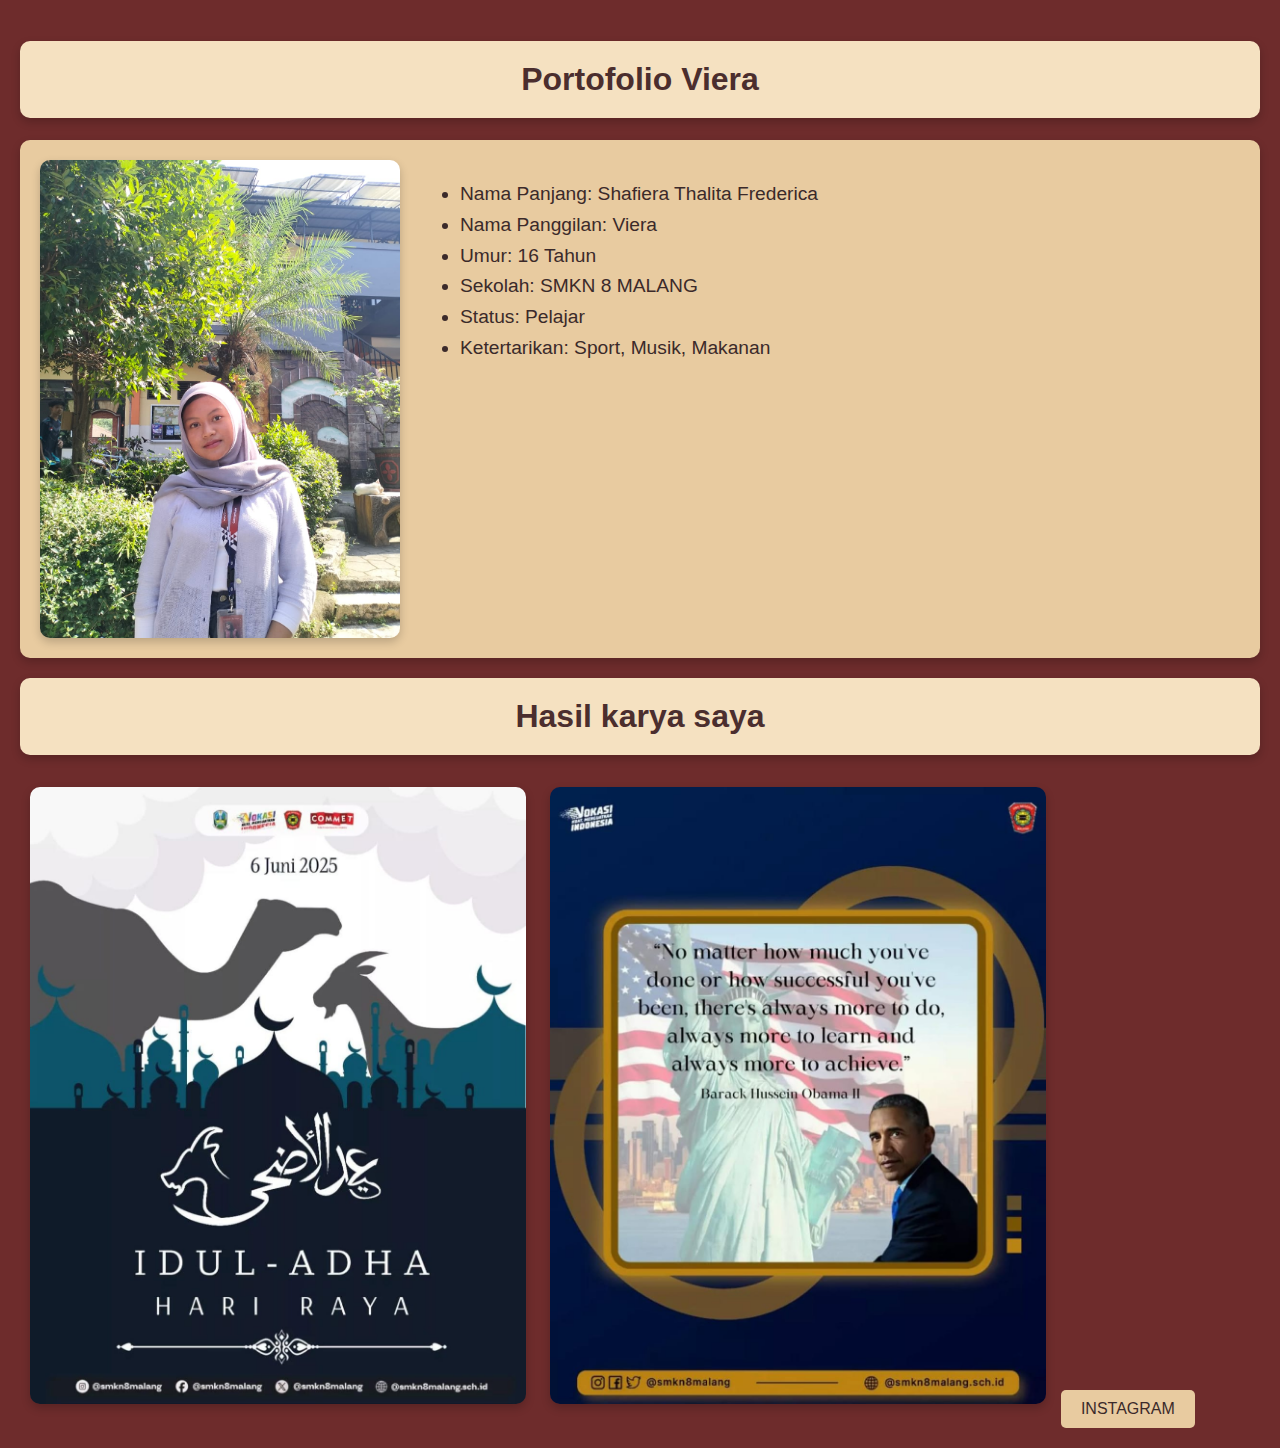
<file: index.html>
<!DOCTYPE html>
<html lang="en">
<head>
    <meta charset="UTF-8">
    <meta name="viewport" content="width=device-width, initial-scale=1.0">
    <title>PortofolioViera</title>
    <link rel="stylesheet" href="port.css">
    
</head>
<body>
    <h1>Portofolio Viera</h1>

    <div class="awal">
        <img src="foto diri.jpg" alt="" class="ga">
<ul>
<li>Nama Panjang: Shafiera Thalita Frederica</li> 
<li>Nama Panggilan: Viera</li> 
<li>Umur: 16 Tahun</li> 
<li>Sekolah: SMKN 8 MALANG</li> 
<li>Status: Pelajar</li>
<li>Ketertarikan: Sport, Musik, Makanan</li>
</ul>
</div>

<h1 class="karya">Hasil karya saya</h1>
<img src="karya1.jpg" alt="" class="pict1">
<img src="karya2.jpg" alt="" class="pict2">
<a class="ig" href= https://www.instagram.com/vieraltca?igshMTB3Ymc2dWhwaDU2cw>INSTAGRAM</a>
</body>
</html>
</file>
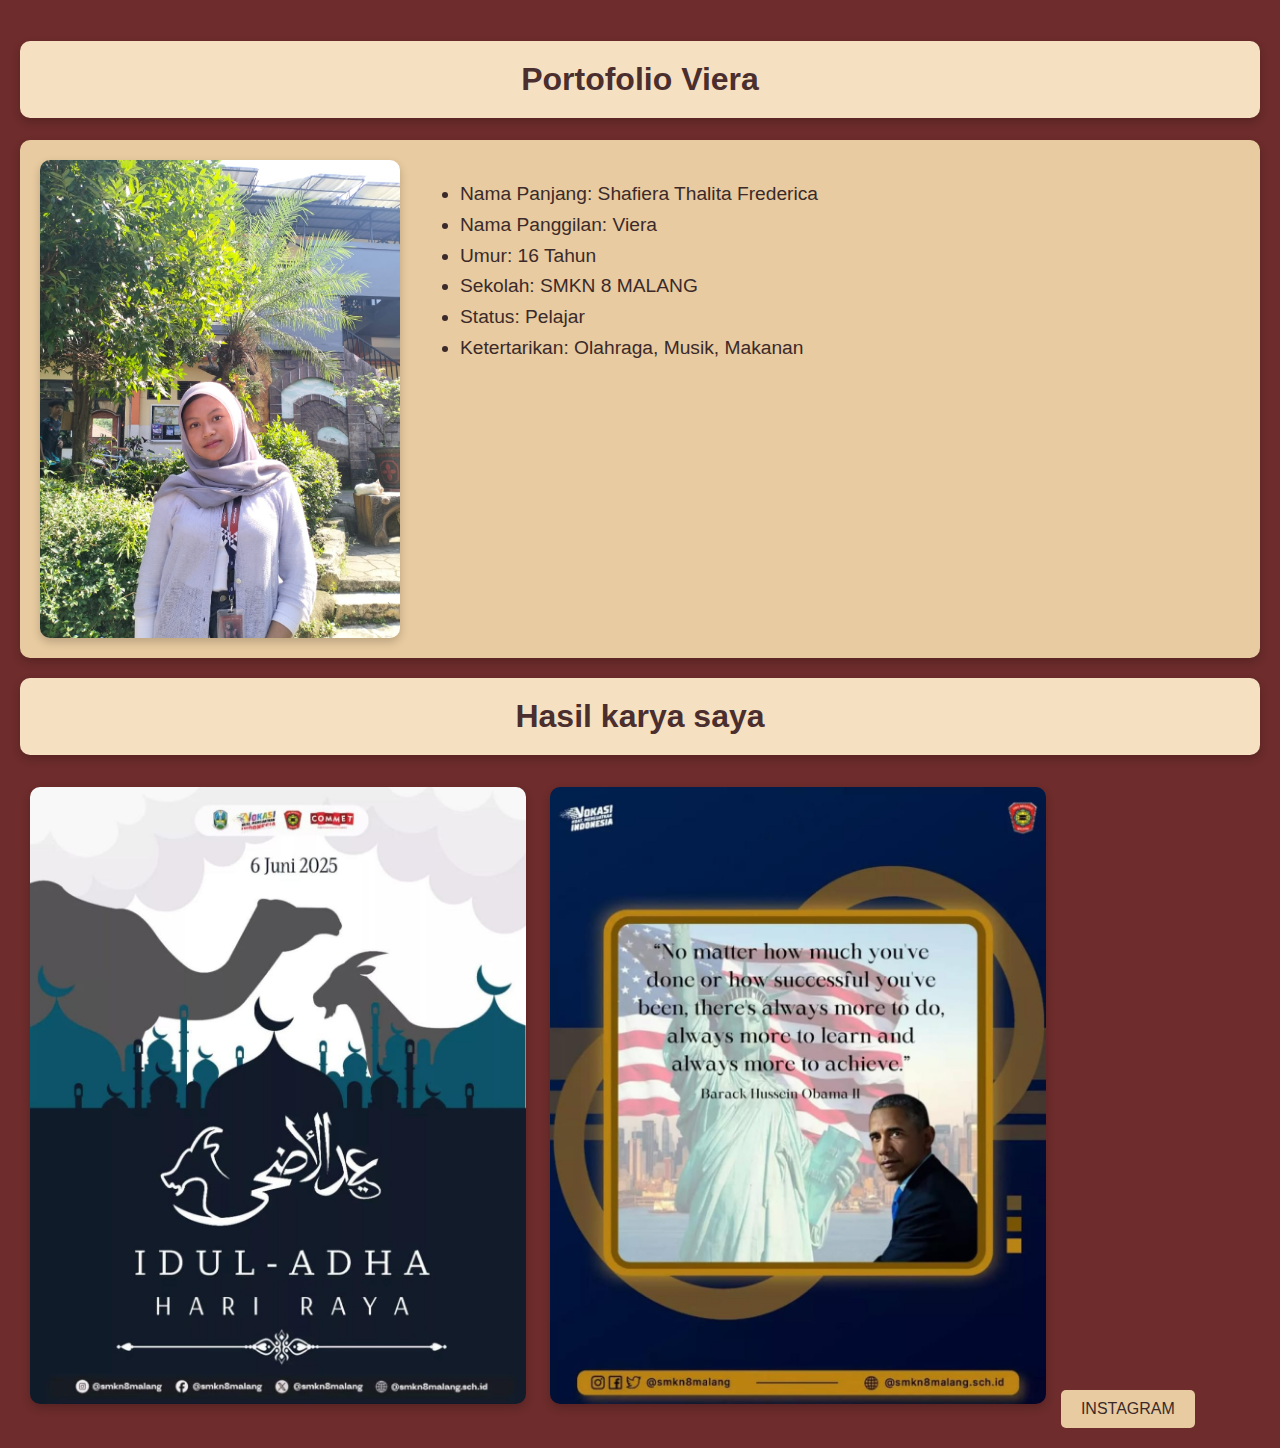
<file: port.html>
<!DOCTYPE html>
<html lang="en">
<head>
    <meta charset="UTF-8">
    <meta name="viewport" content="width=device-width, initial-scale=1.0">
    <title>PortofolioViera</title>
    <link rel="stylesheet" href="port.css">
    
</head>
<body>
    <h1>Portofolio Viera</h1>

    <div class="awal">
        <img src="foto diri.jpg" alt="" class="ga">
<ul>
<li>Nama Panjang: Shafiera Thalita Frederica</li> 
<li>Nama Panggilan: Viera</li> 
<li>Umur: 16 Tahun</li> 
<li>Sekolah: SMKN 8 MALANG</li> 
<li>Status: Pelajar</li>
<li>Ketertarikan: Olahraga, Musik, Makanan</li>
</ul>
</div>

<h1 class="karya">Hasil karya saya</h1>
<img src="karya1.jpg" alt="" class="pict1">
<img src="karya2.jpg" alt="" class="pict2">
<a class="ig" href= https://www.instagram.com/vieraltca?igshMTB3Ymc2dWhwaDU2cw>INSTAGRAM</a>
</body>
</html>
</file>
<file: port.css>
h1 {
    color: #4B2E2E; 
    background-color: #F5E1C1;
    text-align: center;
    padding: 20px;
    border-radius: 10px;
    box-shadow: 0 4px 10px rgba(0, 0, 0, 0.2);
}

.awal {
    font-family: 'Lucida Sans', 'Lucida Sans Regular', 'Lucida Grande', 'Lucida Sans Unicode', Geneva, Verdana, sans-serif;
    color: #3B2A2A; 
    background-color: #E8CBA0;
    display: flex;
    text-align: left;
    line-height: 1.6;
    font-size: larger;
    padding: 20px;
    border-radius: 10px;
    box-shadow: 0 4px 10px rgba(0, 0, 0, 0.2);
}

.ga {
    width: 30%;
    height: auto; /* Corrected 'hight' to 'height' */
    border-radius: 10px;
    margin-right: 20px;
    box-shadow: 0 4px 10px rgba(0, 0, 0, 0.2);
}

.karya {
    color: #4B2E2E; 
    background-color: #F5E1C1;
    text-align: center;
    padding: 20px;
    border-radius: 10px;
    margin-top: 20px;
    box-shadow: 0 4px 10px rgba(0, 0, 0, 0.2);
}

.pict1, .pict2 {
    width: 40%;
    height: auto; /* Corrected 'hight' to 'height' */
    border-radius: 10px;
    margin: 10px;
    box-shadow: 0 4px 10px rgba(0, 0, 0, 0.2);
}

.ig {
    display: inline-block;
    background-color: #E8CBA0;
    color: #3B2A2A;
    padding: 10px 20px;
    text-decoration: none;
    border-radius: 5px;
    transition: background-color 0.3s;
}

.ig:hover {
    background-color: #D6B89A;
}

body {
    background-color: #6E2C2C;
    color: #FAEBD7;
    font-family: Arial, sans-serif;
    margin: 0;
    padding: 20px;
}
</file>
